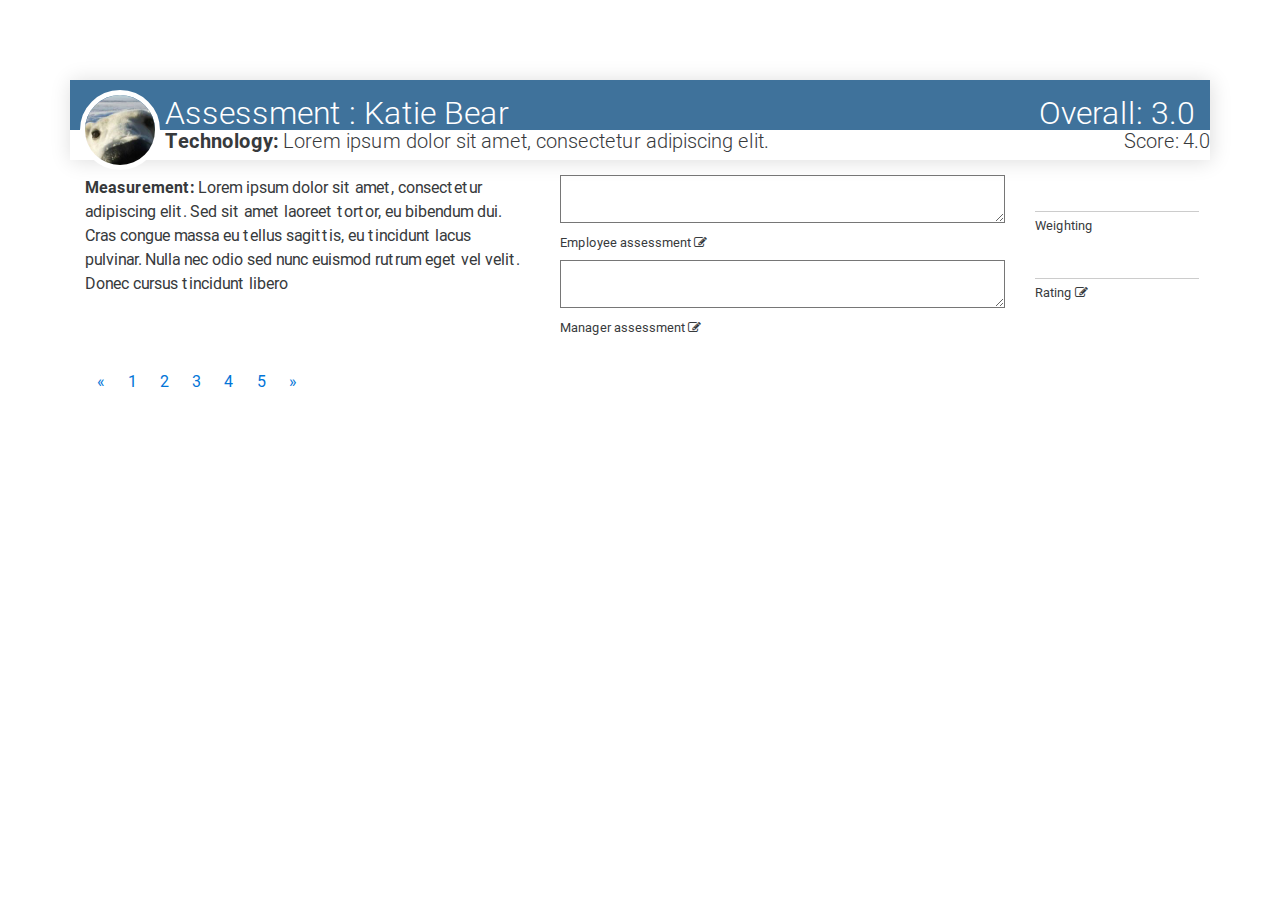
<file: src/main/resources/templates/index.html>
<!DOCTYPE html>
<html 
    xmlns:th="http://www.thymeleaf.org" 
    xmlns:layout="http://www.ultraq.net.nz/thymeleaf/layout"
    layout:decorate="~{layouts/main}"
    lang="en">
	<head>
	    <meta charset="utf-8" />
	    <meta http-equiv="X-UA-Compatible" content="IE=edge" />
	    <meta name="viewport" content="width=device-width, initial-scale=1" />
	    <title>Three Sixty</title>
	
	    <link href="https://fonts.googleapis.com/icon?family=Material+Icons" rel="stylesheet" />
	    <link rel="stylesheet" href="https://maxcdn.bootstrapcdn.com/font-awesome/4.5.0/css/font-awesome.min.css" />
	    <link th:href="@{/css/bootstrap.min.css}" href="../static/css/bootstrap.min.css" rel="stylesheet" />
	    <link th:href="@{/css/mdb.min.css}" href="../static/css/mdb.css" rel="stylesheet" />
	    <link th:href="@{/css/style.css}" href="../static/css/style.css" rel="stylesheet" />
	</head>
	<body>
	    <div class="container main" layout:fragment="content">
	        <div class="row profile">
	            <div class="col-md-12 profile-banner">
	                <h4 class="profile-text">Assessment : Katie Bear <span style="float: right;">Overall: 3.0</span></h4> 
	                <img class="profile-img" alt="profile" src="../static/img/profile.jpg" th:src="@{/img/profile.jpg}" />
	            </div> 
	            <div class="row profile-name">
		            <div class="col-xs-9 col-sm-9 col-md-10 profile-sub">
		                <h5><strong>Technology:</strong> <span>Lorem ipsum dolor sit amet, consectetur adipiscing elit.</span></h5>
		            </div>
		            <div class="col-xs-3 col-sm-3 col-md-2 profile-sub">
		               <h5><span style="float: right;">Score: 4.0</span></h5>
		            </div>
	            </div>
	        </div>
	        
	        <div class="row">
	            <form class="col-md-12">
	                <div class="row">
	                	<div class="col-md-5">
	                		<p><strong>Measurement:</strong> Lorem ipsum dolor sit amet, consectetur adipiscing elit. Sed sit amet laoreet tortor, eu bibendum dui. Cras congue massa eu tellus sagittis, eu tincidunt lacus pulvinar. Nulla nec odio sed nunc euismod rutrum eget vel velit. Donec cursus tincidunt libero </p>
	                	</div>
	                	<div class="col-md-5">
	                     <div class="input-field">
	                         <textarea id="employeeAssessmentField"  class="materialize-textarea" rows="20"></textarea>
	                         <label for="employeeAssessmentField">Employee assessment <i class="fa fa-pencil-square-o"></i></label>                     
	                     </div>
	                  <div class="input-field">
	                         <textarea id="managerAssessmentField"  class="materialize-textarea" rows="30"></textarea>
	                         <label for="managerAssessmentField">Manager assessment <i class="fa fa-pencil-square-o"></i></label>                     
	                     </div>
	                    </div>
	                    <div class="col-md-2">
	                    	<div class="input-field">
	                        	<input id="weightingField" type="number"></input>
	                        	<label for="weightingField">Weighting <i class="fa fa-balance-scale-"></i></label>
	                        </div>
	                        <div class="input-field">
	                        	<input id="ratingField" type="number"></input>
	                        	<label for="ratingField">Rating <i class="fa fa-pencil-square-o"></i></label>
	                        </div>              
	                    </div>
	                </div>
	            </form>
	        </div>
	        <nav>
			  <ul class="pagination">
			    <li class="page-item">
			      <a class="page-link" href="#" aria-label="Previous">
			        <span aria-hidden="true">&laquo;</span>
			        <span class="sr-only">Previous</span>
			      </a>
			    </li>
			    <li class="page-item"><a class="page-link" href="#">1</a></li>
			    <li class="page-item"><a class="page-link" href="#">2</a></li>
			    <li class="page-item"><a class="page-link" href="#">3</a></li>
			    <li class="page-item"><a class="page-link" href="#">4</a></li>
			    <li class="page-item"><a class="page-link" href="#">5</a></li>
			    <li class="page-item">
			      <a class="page-link" href="#" aria-label="Next">
			        <span aria-hidden="true">&raquo;</span>
			        <span class="sr-only">Next</span>
			      </a>
			    </li>
			  </ul>
			</nav>
	    </div>
	
	    <script th:src="@{/js/jquery-2.2.3.min.js}"     src="../static/js/jquery-2.2.3.min.js"></script> 
	    <script th:src="@{/js/tether.min.js}"           src="../static/js/tether.min.js"></script>
	    <script th:src="@{/js/bootstrap.min.js}"        src="../static/js/bootstrap.min.js"></script>
	    <script th:src="@{/js/mdb.js}"                  src="../static/js/mdb.js"></script>
	</body>
</html>
</file>
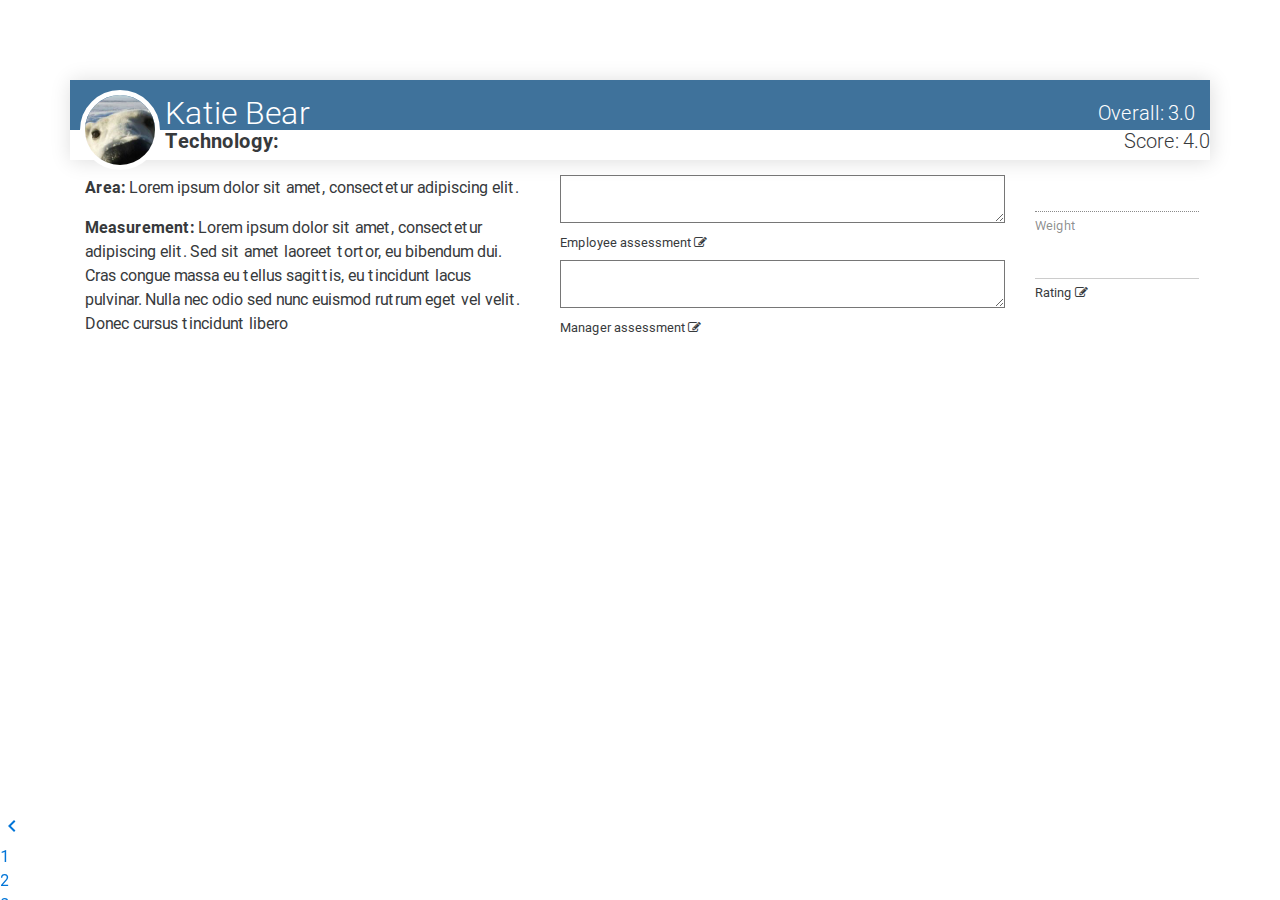
<file: src/main/resources/templates/assessment.html>
<!DOCTYPE html>
<html 
    xmlns:th="http://www.thymeleaf.org" 
    xmlns:layout="http://www.ultraq.net.nz/thymeleaf/layout"
    layout:decorate="~{layouts/main}"
    lang="en">
    <head>
        <meta charset="utf-8" />
        <meta http-equiv="X-UA-Compatible" content="IE=edge" />
        <meta name="viewport" content="width=device-width, initial-scale=1" />
        <title>Three Sixty</title>

        <link href="https://fonts.googleapis.com/icon?family=Material+Icons" rel="stylesheet" />
        <link rel="stylesheet" href="https://maxcdn.bootstrapcdn.com/font-awesome/4.5.0/css/font-awesome.min.css" />
        <link th:href="@{/css/bootstrap.min.css}" href="../static/css/bootstrap.min.css" rel="stylesheet" />
        <link th:href="@{/css/mdb.min.css}" href="../static/css/mdb.css" rel="stylesheet" />
        <link th:href="@{/css/style.css}" href="../static/css/style.css" rel="stylesheet" />
    </head>
    <body>
        <div class="container main" layout:fragment="content">
            <div class="row profile">
                <div class="col-md-12 profile-banner">
                    <h4 class="profile-text">
                        <span th:text="${result.employee.fullName}">Katie Bear</span>
                        <span style="float: right; font-size: 1.25rem">Overall: <span th:text="${result.score}">3.0</span></span>
                    </h4> 
                    <img class="profile-img" alt="profile" src="../static/img/profile.jpg" th:src="@{/img/profile.jpg}" />
                </div>
                <div class="row profile-name">
                    <div class="col-md-12 profile-sub">
                        <h5>
                            <strong th:text="${result.current.discipline.name}">Technology:</strong>
                            <span style="float: right;">Score: <span th:text="${result.current.score}">4.0</span></span>
                        </h5>
                    </div>
                </div>
            </div>
            <div class="row">
                <form class="col-md-12">
                    <div class="row">
                        <div class="col-md-5">
                            <p><strong>Area:</strong> <span th:text="${result.current.discipline.description}">Lorem ipsum dolor sit amet, consectetur adipiscing elit.</span></p>
                            <p><strong>Measurement:</strong> <span th:text="${result.current.measurement}">Lorem ipsum dolor sit amet, consectetur adipiscing elit. Sed sit amet laoreet tortor, eu bibendum dui. Cras congue massa eu tellus sagittis, eu tincidunt lacus pulvinar. Nulla nec odio sed nunc euismod rutrum eget vel velit. Donec cursus tincidunt libero</span></p>
                        </div>
                        <div class="col-md-5">
                            <div class="input-field">
                                <textarea id="employeeAssessmentField" class="materialize-textarea" rows="20"></textarea>
                                <label for="employeeAssessmentField">Employee assessment <i class="fa fa-pencil-square-o"></i></label>
                            </div>
                            <div class="input-field">
                                <textarea id="managerAssessmentField" class="materialize-textarea" rows="30"></textarea>
                                <label for="managerAssessmentField">Manager assessment <i class="fa fa-pencil-square-o"></i></label>
                            </div>
                        </div>
                        <div class="col-md-2">
                            <div class="input-field">
                                <input id="weightField" type="number" th:value="${result.current.weight}" disabled="disabled"></input>
                                <label for="weightField">Weight <i class="fa fa-balance-scale-"></i></label>
                            </div>
                            <div class="input-field">
                                <input id="ratingField" type="number" th:value="${result.current.rating}"></input>
                                <label for="ratingField">Rating <i class="fa fa-pencil-square-o"></i></label>
                            </div>
                            <ul class="pagination pag-circle pag-bottom">
                                <li><a href="#!"><i class="material-icons">chevron_left</i></a></li>
                                <li><a href="#">1</a></li>
                                <li class="active"><a href="#">2</a></li>
                                <li><a href="#">3</a></li>
                                <li><a href="#">4</a></li>
                                <li><a href="#">5</a></li>
                                <li><a href="#!"><i class="material-icons">chevron_right</i></a></li>
                            </ul>
                        </div>
                    </div>
                </form>
            </div>
        </div>
        
        <script th:src="@{/js/jquery.min.js}"     src="../static/js/jquery.min.js"></script> 
        <script th:src="@{/js/tether.min.js}"     src="../static/js/tether.min.js"></script>
        <script th:src="@{/js/bootstrap.min.js}"  src="../static/js/bootstrap.min.js"></script>
        <script th:src="@{/js/mdb.js}"            src="../static/js/mdb.js"></script>
    </body>
</html>
</file>
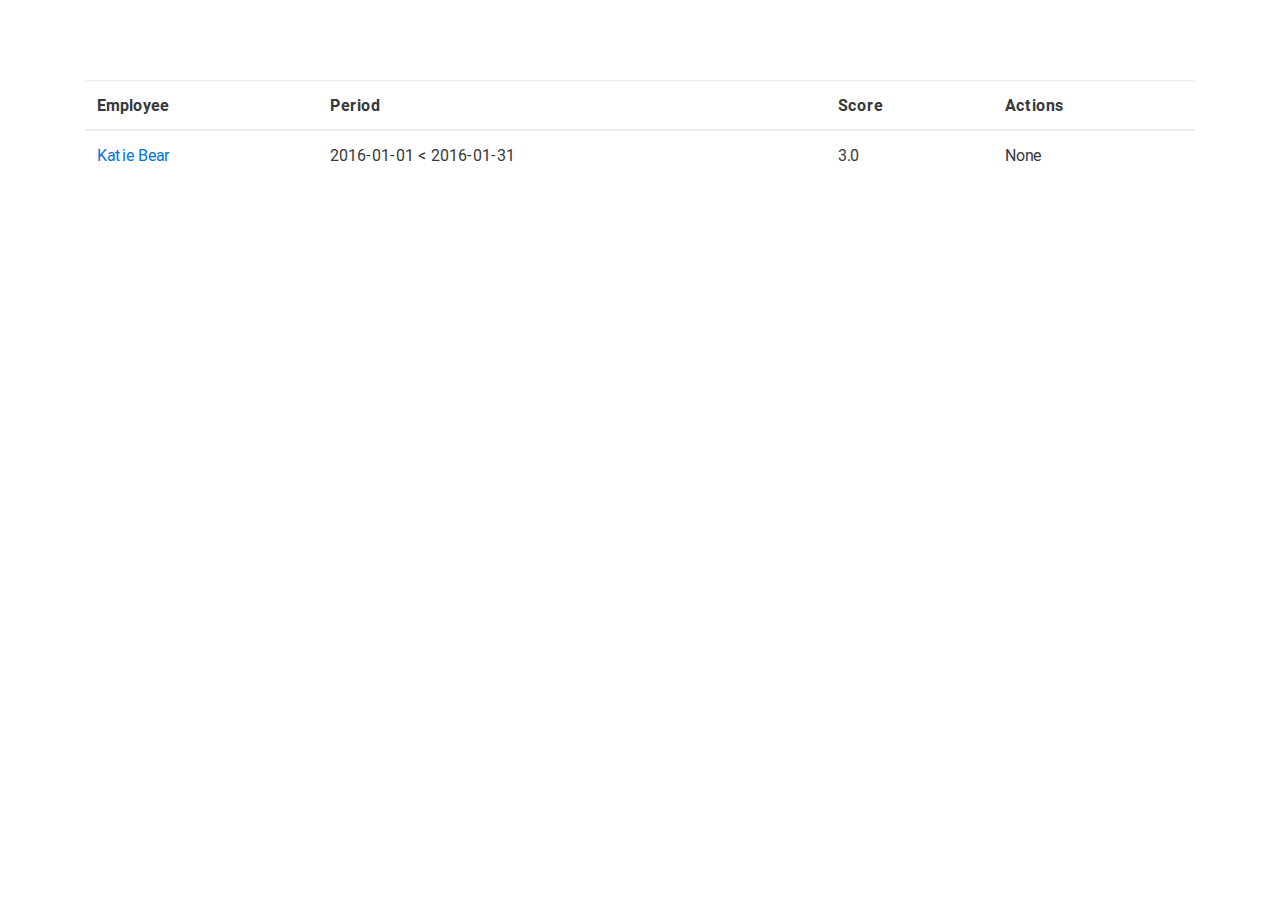
<file: src/main/resources/templates/assessments.html>
<!DOCTYPE html>
<html 
    xmlns:th="http://www.thymeleaf.org" 
    xmlns:layout="http://www.ultraq.net.nz/thymeleaf/layout"
    layout:decorate="~{layouts/main}"
    lang="en">
    <head>
        <meta charset="utf-8" />
        <meta http-equiv="X-UA-Compatible" content="IE=edge" />
        <meta name="viewport" content="width=device-width, initial-scale=1" />
        <title>Three Sixty</title>

        <link href="https://fonts.googleapis.com/icon?family=Material+Icons" rel="stylesheet" />
        <link rel="stylesheet" href="https://maxcdn.bootstrapcdn.com/font-awesome/4.5.0/css/font-awesome.min.css" />
        <link th:href="@{/css/bootstrap.min.css}" href="../static/css/bootstrap.min.css" rel="stylesheet" />
        <link th:href="@{/css/mdb.min.css}" href="../static/css/mdb.css" rel="stylesheet" />
        <link th:href="@{/css/style.css}" href="../static/css/style.css" rel="stylesheet" />
    </head>
    <body>
        <div class="container main" layout:fragment="content">
            <div class="table-responsive">
	            <table class="table table-hover table-condensed">
	                <thead>
	                   <tr>
	                       <th>Employee</th>
	                       <th>Period</th>
	                       <th>Score</th>
	                       <th>Actions</th> 
	                   </tr>
	                </thead>
	                <tbody>
	                   <tr th:each="result : ${results}">
	                       <td>
	                           <a href="#" th:href="@{/assessment/2}" th:text="${result.employee.fullName}">Katie Bear</a>
	                       </td> 
	                       <td th:text="${result.period}">2016-01-01 &lt; 2016-01-31</td> 
	                       <td>3.0</td>
	                       <td>None</td>
	                   </tr> 
	               </tbody>
	            </table>
            </div>
        </div>
        
        <script th:src="@{/js/jquery.min.js}"     src="../static/js/jquery.min.js"></script> 
        <script th:src="@{/js/tether.min.js}"     src="../static/js/tether.min.js"></script>
        <script th:src="@{/js/bootstrap.min.js}"  src="../static/js/bootstrap.min.js"></script>
        <script th:src="@{/js/mdb.js}"            src="../static/js/mdb.js"></script>
    </body>
</html>
</file>
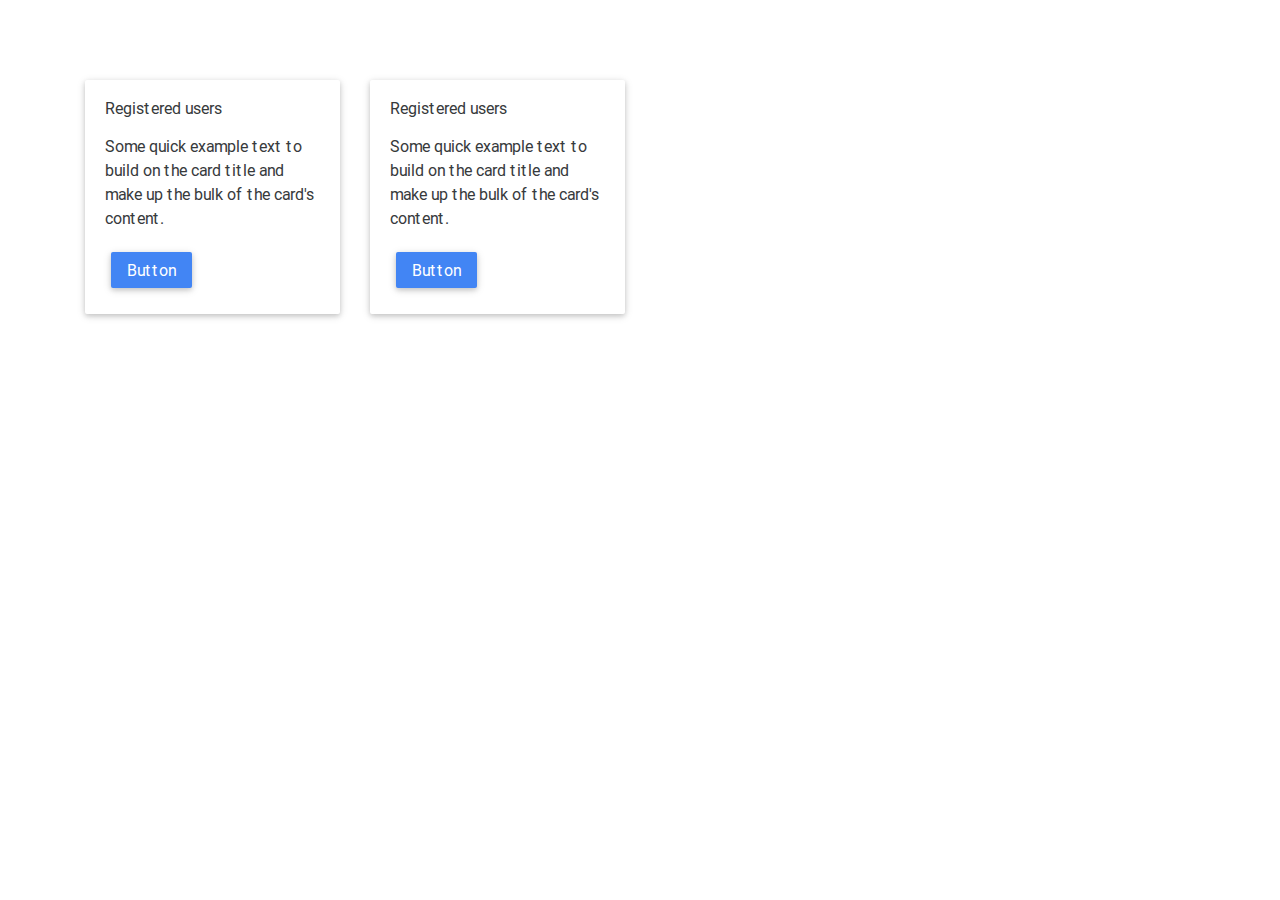
<file: src/main/resources/templates/fragments.html>
<!DOCTYPE html>
<html 
    xmlns:th="http://www.thymeleaf.org" 
    xmlns:layout="http://www.ultraq.net.nz/thymeleaf/layout"
    layout:decorate="~{layouts/main}"
    lang="en">
	<head>
	    <meta charset="utf-8" />
	    <meta http-equiv="X-UA-Compatible" content="IE=edge" />
	    <meta name="viewport" content="width=device-width, initial-scale=1" />
	    <title>Three Sixty</title>
	
	    <link href="https://fonts.googleapis.com/icon?family=Material+Icons" rel="stylesheet" />
	    <link rel="stylesheet" href="https://maxcdn.bootstrapcdn.com/font-awesome/4.5.0/css/font-awesome.min.css" />
	    <link th:href="@{/css/bootstrap.min.css}" href="../static/css/bootstrap.min.css" rel="stylesheet" />
	    <link th:href="@{/css/mdb.min.css}" href="../static/css/mdb.css" rel="stylesheet" />
	    <link th:href="@{/css/style.css}" href="../static/css/style.css" rel="stylesheet" />
	</head>
	<body>
		<div class="container main" layout:fragment="content">
			<div class="row">
				<div class="col-md-3">
					<div class="card">
						<div class="card-block">
							<h5 class="card-title">Registered users</h5>
							<p class="card-text">Some quick example text to build on the card title and make up the bulk of the card's content.</p>
							<a href="#" class="btn btn-primary">Button</a>
						</div>
					</div>
				</div>
				<div class="col-md-3">
					<div class="card">
						<div class="card-block">
							<h5 class="card-title">Registered users</h5>
							<!--Text-->
							<p class="card-text">Some quick example text to build on the card title and make up the bulk of the card's content.</p>
							<a href="#" class="btn btn-primary">Button</a>
						</div>
					</div>
				</div>
			</div>
		</div>
	
	    <script th:src="@{/js/jquery-2.2.3.min.js}"     src="../static/js/jquery-2.2.3.min.js"></script> 
	    <script th:src="@{/js/tether.min.js}"           src="../static/js/tether.min.js"></script>
	    <script th:src="@{/js/bootstrap.min.js}"        src="../static/js/bootstrap.min.js"></script>
	    <script th:src="@{/js/mdb.js}"                  src="../static/js/mdb.js"></script>
	</body>
</html>
</file>
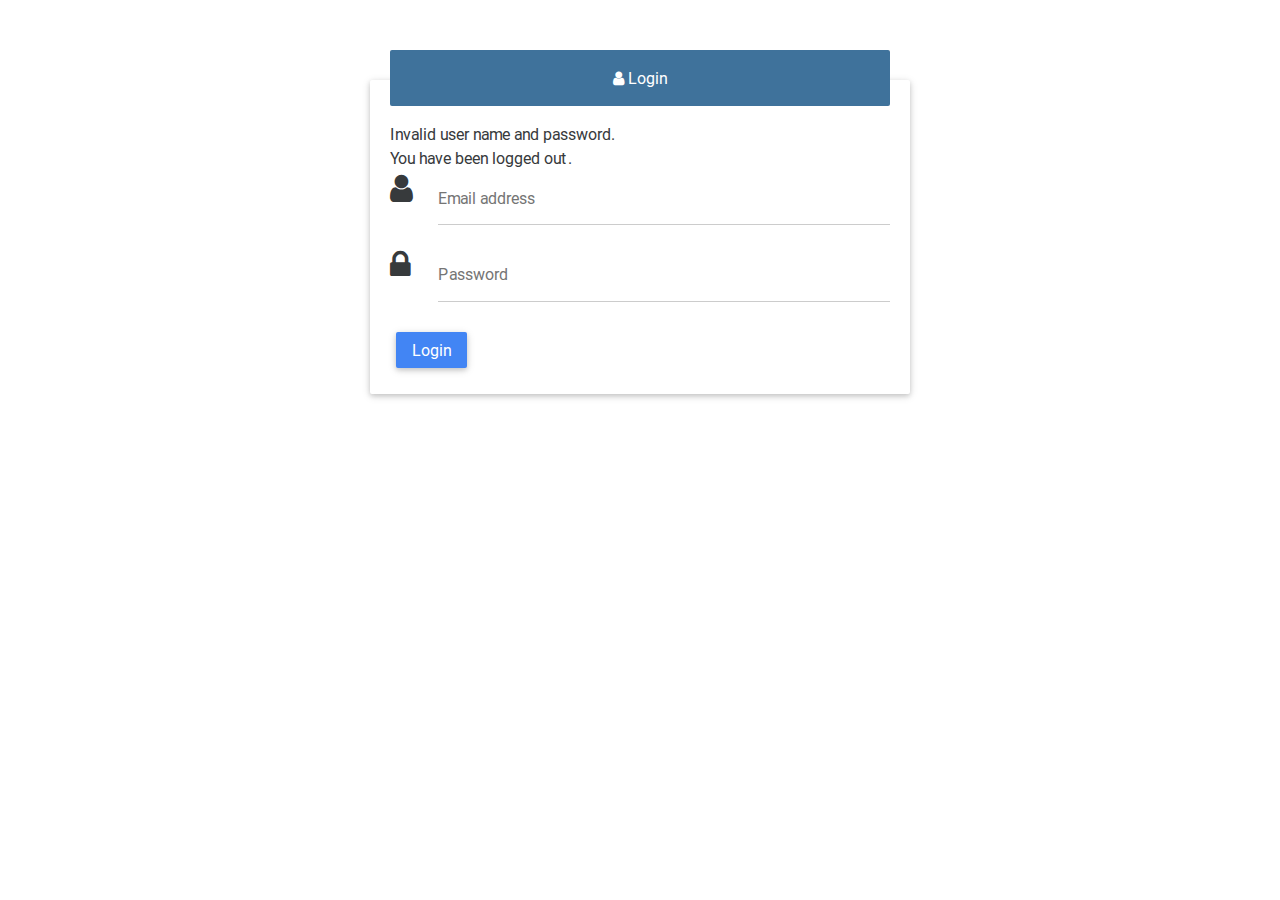
<file: src/main/resources/templates/login.html>
<!DOCTYPE html>
<html 
    xmlns:th="http://www.thymeleaf.org" 
    xmlns:layout="http://www.ultraq.net.nz/thymeleaf/layout"
    layout:decorate="~{layouts/minimal}"
    lang="en">
	<head>
	    <meta charset="utf-8" />
	    <meta http-equiv="X-UA-Compatible" content="IE=edge" />
	    <meta name="viewport" content="width=device-width, initial-scale=1" />
	    <title>Three Sixty</title>
	
	    <link href="https://fonts.googleapis.com/icon?family=Material+Icons" rel="stylesheet" />
	    <link rel="stylesheet" href="https://maxcdn.bootstrapcdn.com/font-awesome/4.5.0/css/font-awesome.min.css" />
	    <link th:href="@{/css/bootstrap.min.css}" href="../static/css/bootstrap.min.css" rel="stylesheet" />
	    <link th:href="@{/css/mdb.min.css}" href="../static/css/mdb.css" rel="stylesheet" />
	    <link th:href="@{/css/style.css}" href="../static/css/style.css" rel="stylesheet" />
	</head>
	<body>
		<div class="container main" layout:fragment="content">
			<div class="row">
				<div class="col-md-6 col-md-offset-3">
					<div class="card">

						<div class="card-block">
							<div class="form-header default-color">
								<i class="fa fa-user"></i> Login
							</div>
							<div th:if="${param.error}">
								Invalid user name and password.
							</div>
							<div th:if="${param.logout}">
								You have been logged out.
							</div>
							<form th:action="@{/login}" method="post">
								<div class="md-form">
									<i class="fa fa-user prefix"></i>
									<input type="email" class="form-control" id="username" name="username" aria-describedby="emailHelp"></input>
									<label for="username">Email address</label>
								</div>

								<div class="md-form">
									<i class="fa fa-lock prefix"></i>
									<input type="password" class="form-control" id="password" name="password" aria-describedby="passwordHelp"></input>
									<label for="password">Password</label>
								</div>

								<button type="submit" class="btn btn-primary">Login</button>
							</form>
						</div>
					</div>
				</div>
			</div>
		</div>
	
	    <script th:src="@{/js/jquery-2.2.3.min.js}"     src="../static/js/jquery-2.2.3.min.js"></script> 
	    <script th:src="@{/js/tether.min.js}"           src="../static/js/tether.min.js"></script>
	    <script th:src="@{/js/bootstrap.min.js}"        src="../static/js/bootstrap.min.js"></script>
	    <script th:src="@{/js/mdb.js}"                  src="../static/js/mdb.js"></script>
	</body>
</html>
</file>
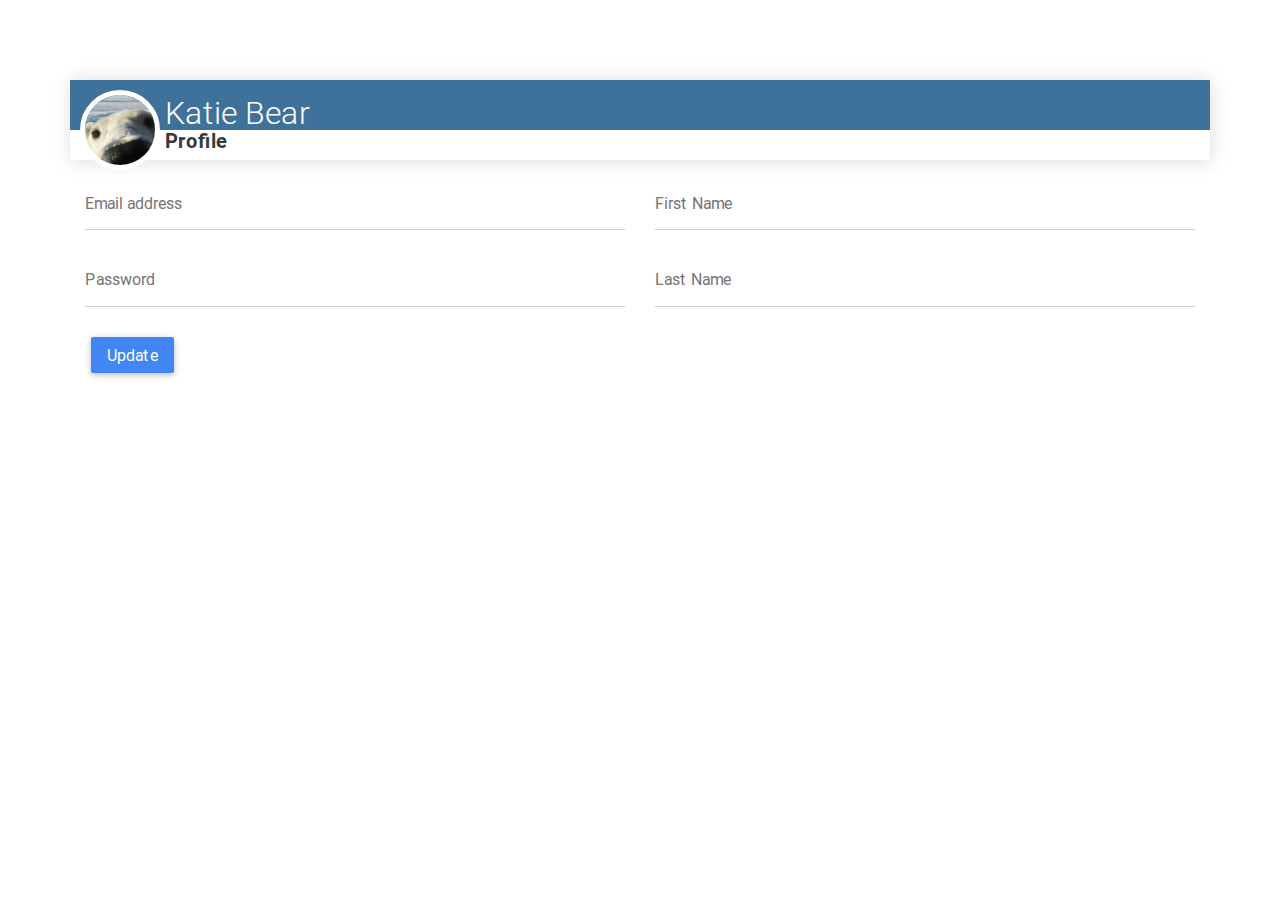
<file: src/main/resources/templates/user.html>
<!DOCTYPE html>
<html 
    xmlns:th="http://www.thymeleaf.org" 
    xmlns:layout="http://www.ultraq.net.nz/thymeleaf/layout"
    layout:decorate="~{layouts/main}"
    lang="en">
    <head>
        <meta charset="utf-8" />
        <meta http-equiv="X-UA-Compatible" content="IE=edge" />
        <meta name="viewport" content="width=device-width, initial-scale=1" />
        <title>Three Sixty</title>

        <link href="https://fonts.googleapis.com/icon?family=Material+Icons" rel="stylesheet" />
        <link rel="stylesheet" href="https://maxcdn.bootstrapcdn.com/font-awesome/4.5.0/css/font-awesome.min.css" />
        <link th:href="@{/css/bootstrap.min.css}" href="../static/css/bootstrap.min.css" rel="stylesheet" />
        <link th:href="@{/css/mdb.min.css}" href="../static/css/mdb.css" rel="stylesheet" />
        <link th:href="@{/css/style.css}" href="../static/css/style.css" rel="stylesheet" />
    </head>
    <body>
        <div class="container main" layout:fragment="content">
            <div class="row profile">
                <div class="col-md-12 profile-banner">
                    <h4 class="profile-text">
                        <span th:text="${result.fullName}">Katie Bear</span>
                        <span style="float: right; font-size: 1.25rem"></span>
                    </h4> 
                    <img class="profile-img" alt="profile" src="../static/img/profile.jpg" th:src="@{/img/profile.jpg}" />
                </div>
                <div class="row profile-name">
                    <div class="col-md-12 profile-sub"><h5><strong>Profile</strong></h5></div>
                </div>
            </div>
            <div class="row">
	            <form class="col-md-12" th:action="@{/updateUser}" method="post">
                    <div class="row">
                        <div class="col-md-6">
			                <div class="md-form">
			                    <input type="email" class="form-control" id="username" name="username" aria-describedby="emailHelp" th:value="${result.id}"></input>
			                    <label for="username">Email address</label>
			                </div>
			                <div class="md-form">
			                    <input type="password" class="form-control" id="password" name="password" aria-describedby="passwordHelp" th:value="${result.id}"></input>
			                    <label for="password">Password</label>
			                </div>
		                </div>
		                <div class="col-md-6">
                            <div class="md-form">
	                            <input type="text" class="form-control" id="firstName" name="firstName" aria-describedby="firstNameHelp" th:value="${result.firstName}"></input>
		                        <label for="firstName">First Name</label>
		                    </div>
	                        <div class="md-form">
	                            <input type="text" class="form-control" id="lastName" name="lastName" aria-describedby="lastNameHelp" th:value="${result.lastName}"></input>
	                            <label for="lastName">Last Name</label>
	                        </div>
		                </div>
	                </div>
	                <button type="submit" class="btn btn-primary">Update</button>
	            </form>
            </div>
        </div>
        
        <script th:src="@{/js/jquery.min.js}"     src="../static/js/jquery.min.js"></script> 
        <script th:src="@{/js/tether.min.js}"     src="../static/js/tether.min.js"></script>
        <script th:src="@{/js/bootstrap.min.js}"  src="../static/js/bootstrap.min.js"></script>
        <script th:src="@{/js/mdb.js}"            src="../static/js/mdb.js"></script>
    </body>
</html>
</file>
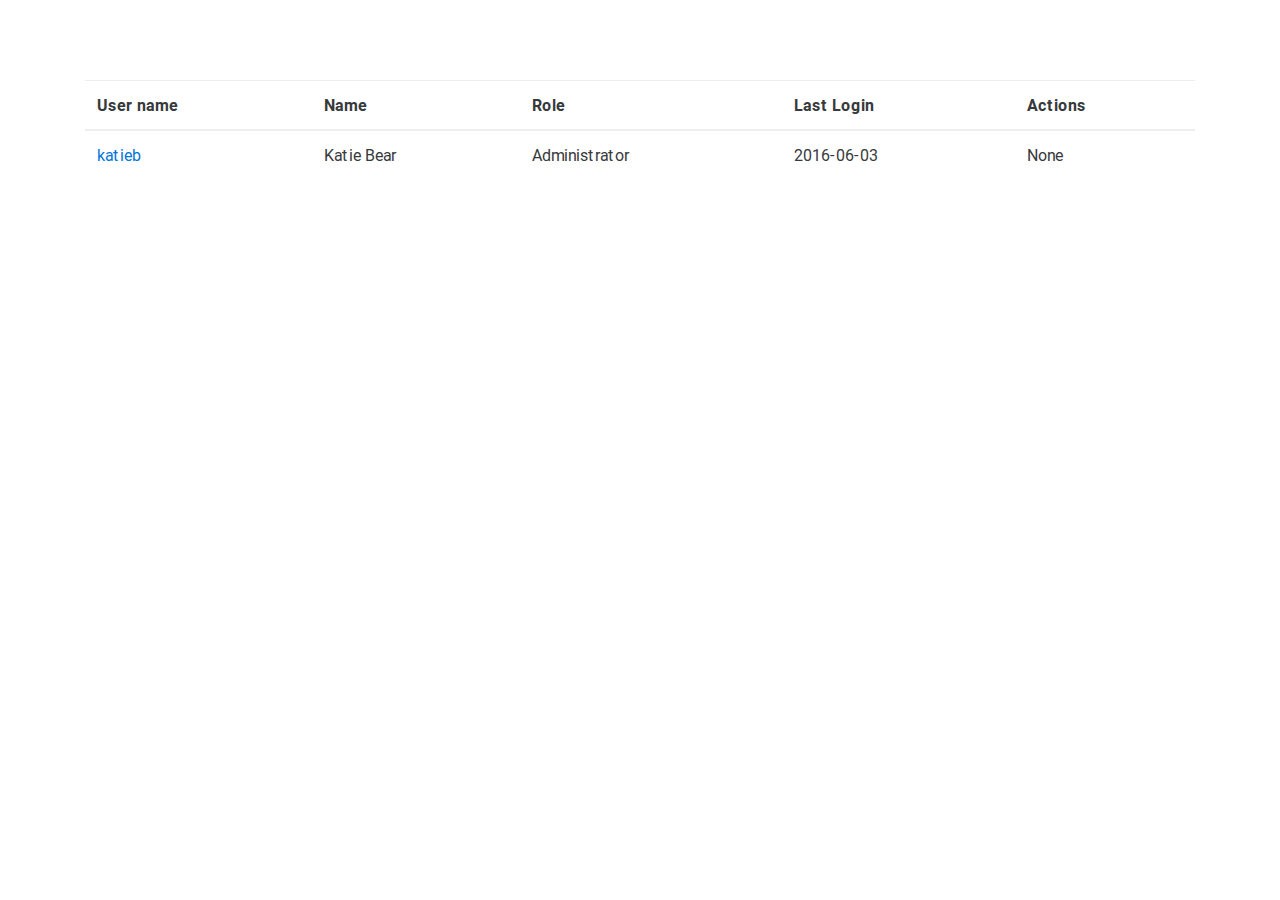
<file: src/main/resources/templates/users.html>
<!DOCTYPE html>
<html 
    xmlns:th="http://www.thymeleaf.org" 
    xmlns:layout="http://www.ultraq.net.nz/thymeleaf/layout"
    layout:decorate="~{layouts/main}"
    lang="en">
    <head>
        <meta charset="utf-8" />
        <meta http-equiv="X-UA-Compatible" content="IE=edge" />
        <meta name="viewport" content="width=device-width, initial-scale=1" />
        <title>Three Sixty</title>

        <link href="https://fonts.googleapis.com/icon?family=Material+Icons" rel="stylesheet" />
        <link rel="stylesheet" href="https://maxcdn.bootstrapcdn.com/font-awesome/4.5.0/css/font-awesome.min.css" />
        <link th:href="@{/css/bootstrap.min.css}" href="../static/css/bootstrap.min.css" rel="stylesheet" />
        <link th:href="@{/css/mdb.min.css}" href="../static/css/mdb.css" rel="stylesheet" />
        <link th:href="@{/css/style.css}" href="../static/css/style.css" rel="stylesheet" />
    </head>
    <body>
        <div class="container main" layout:fragment="content">
            <div class="table-responsive">
	            <table class="table table-hover table-condensed">
	                <thead>
	                   <tr>
	                       <th>User name</th>
	                       <th>Name</th>
	                       <th>Role</th>
	                       <th>Last Login</th>
	                       <th>Actions</th> 
	                   </tr>
	                </thead>
	                <tbody>
	                   <tr th:each="result : ${results}">
	                       <td>
	                           <a href="#" th:href="@{'/user/' + ${result.id} + '/'}" th:text="${result.id}">katieb</a>
	                       </td> 
	                       <td th:text="${result.fullName}">Katie Bear</td> 
	                       <td th:text="${result.rolesAsCsv}">Administrator</td>
	                       <td th:text="${result.lastLogin}">2016-06-03</td>
	                       <td>None</td>
	                   </tr> 
	               </tbody>
	            </table>
            </div>
        </div>
        
        <script th:src="@{/js/jquery.min.js}"     src="../static/js/jquery.min.js"></script> 
        <script th:src="@{/js/tether.min.js}"     src="../static/js/tether.min.js"></script>
        <script th:src="@{/js/bootstrap.min.js}"  src="../static/js/bootstrap.min.js"></script>
        <script th:src="@{/js/mdb.js}"            src="../static/js/mdb.js"></script>
    </body>
</html>
</file>
<file: src/main/resources/static/css/style.css>
.main {
    width: auto;  
    margin-top: 80px;  
}

.navbar {
	background-color: rgb(63, 114, 155);
}

.default-color {
    background-color: #3F729B !important;
}

.scrolling-navbar {
        -webkit-transition: background .5s ease-in-out, padding .5s ease-in-out;
        -moz-transition: background .5s ease-in-out, padding .5s ease-in-out;
        transition: background .5s ease-in-out, padding .5s ease-in-out;
}

.top-nav-collapse {
    background-color: #1C2331;
}

.navbar .nav-item.avatar .dropdown-toggle img {
    height: 35px;
}

//.navbar-brand {
//    float: left;
//    padding: 0px 5px;
//    font-size: 18px;
//    line-height: 20px;
//    height: 50px;
//}

//.navbar .navbar-brand {
//    position: relative;
//    height: 60px;
//    line-height: 30px;
//    color: #fff;
//}

//.navbar-brand>span {
//    float: right;
//    margin-top: 13px;
//    margin-left: 8px;
//}

//.navbar .navbar-nav > li > a {
//    color: #fff;
//    padding-top: 20px;
//    padding-bottom: 20px;
//}

//.navbar .navbar-nav > .active > a, .navbar .navbar-nav > .active > a:hover, .navbar .navbar-nav > .active > a:focus {
//    color: #fff;
//    background-color: rgba(255, 255, 255, 0.15);
//}

//.dropdown-menu li > a, .dropdown-menu li > span {
//    font-size: 1rem;
//    color: #3F729B;
//    display: block;
//    padding: 0.2rem 1rem;
//        padding-top: 0.2rem;
//        padding-right: 1rem;
//        padding-bottom: 0.2rem;
//        padding-left: 1rem;
//}


.profile {
    box-shadow: 1px 1px 20px #DCDCDC;
    margin-bottom: 15px;
}

.profile-banner {
    background-color: #3F729B;
    height: 50px;
}

.profile-text {
    margin-left: 80px;
    margin-top: 0px;
    padding-top: 15px;
    color: #fff;
    font-weight: 500px;
}

.profile-img {
    border-radius: 100%;
    width: 80px;
    height: 80px;
    top: 10px;
    margin-top: -50px;
    z-index: 9999;
    margin-left: -5px;
    border: solid 5px #fff;
    position: relative;
}

.profile-name {
    margin-left: 80px;
    -webkit-margin-before: 0.5em;
}

h4 {
    font-size: 2rem;
    line-height: 110%;
    margin: 1.14rem 0 0 0;
}

hr {
    margin-top: 0px;
    margin-bottom: 5px;
    border: 0;
    border-top: 2px solid #3F729B;
}

.card .form-header {
    color: #fff;
    text-align: center;
    margin-top: -50px;
    margin-bottom: 1rem;
    padding: 1rem;
    -webkit-border-radius: 2px;
    -moz-border-radius: 2px;
    -ms-border-radius: 2px;
    -o-border-radius: 2px;
    border-radius: 2px;
}

.md-form {
    position: relative;
}
.md-form, .md-form .btn {
    margin-bottom: 1.5rem;
}

.md-form .prefix {
    position: absolute;
    width: 3rem;
    font-size: 2rem;
    -webkit-transition: color .2s;
    -moz-transition: color .2s;
    -o-transition: color .2s;
    -ms-transition: color .2s;
    transition: color .2s;
}

.md-form .prefix~input, .md-form .prefix~textarea {
    margin-left: 3rem;
    width: 92%;
    width: calc(100% - 3rem);
}

footer.page-footer a {
    font-weight: 300;
    font-size: 18px;
    line-height: 40px;
    color: #fff;
}

@media (max-width: 200px) {
    .profile-text {
       font-size: 0.8rem;
    }
    .profile-name {
       font-size: 0.5rem;
    }
}

@media (max-width: 420px) {
    .profile-text {
       font-size: 1.2rem;
    }
    .profile-name {
       font-size: 1.0rem
    }
}

@media (max-width: 570px) {
    .profile-text {
       font-size: 1.5rem;
    }
    .profile-text {
       font-size: 1.2rem;
    }
}

@media (min-width: 840px) {
    .pag-bottom {
    }
    
    .page-footer {
    }
}

@media (min-width: 1000px) {
    .pag-bottom {
        position: fixed;
        bottom: 20px;
        left:0;
        right:0;
        height: 50px;
    }
    
    .page-footer {
        position: fixed;
        bottom:0;
        left:0;
        right:0;
        //height: 50px;
    }
}
</file>
